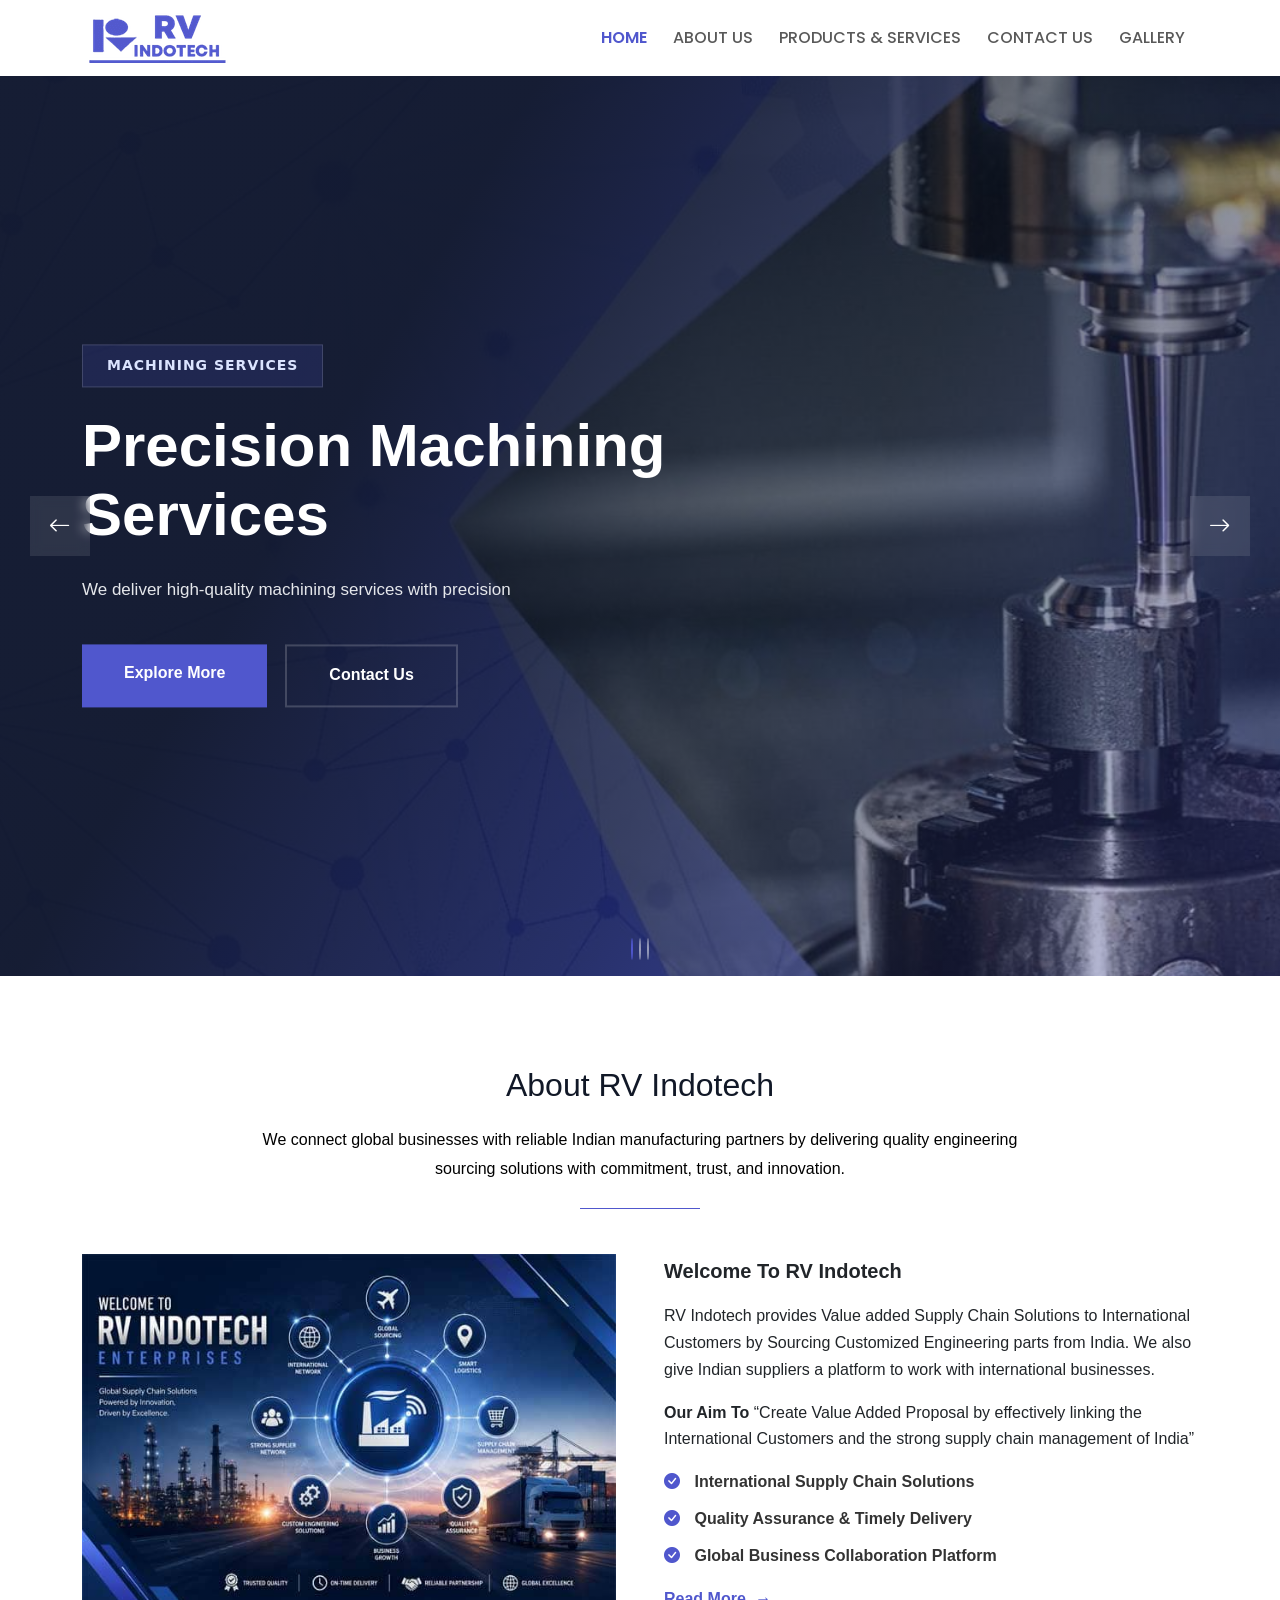
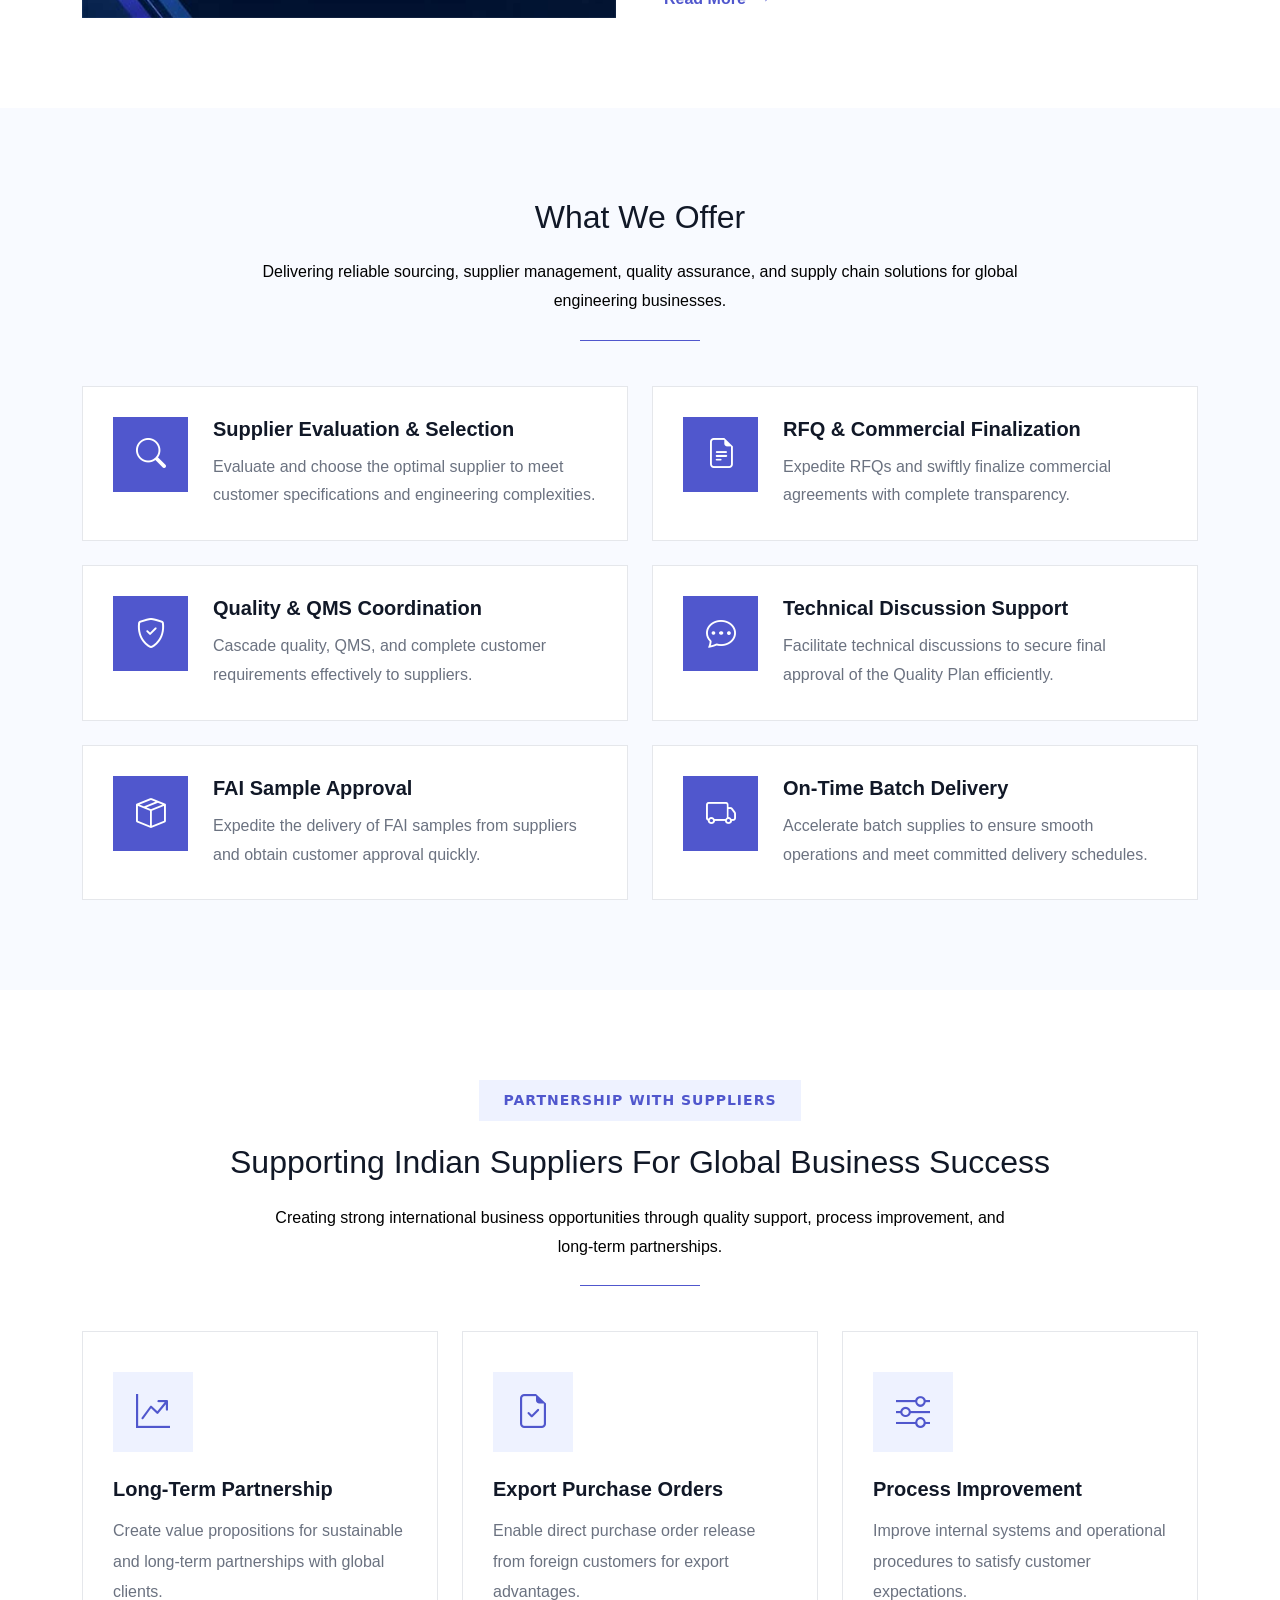
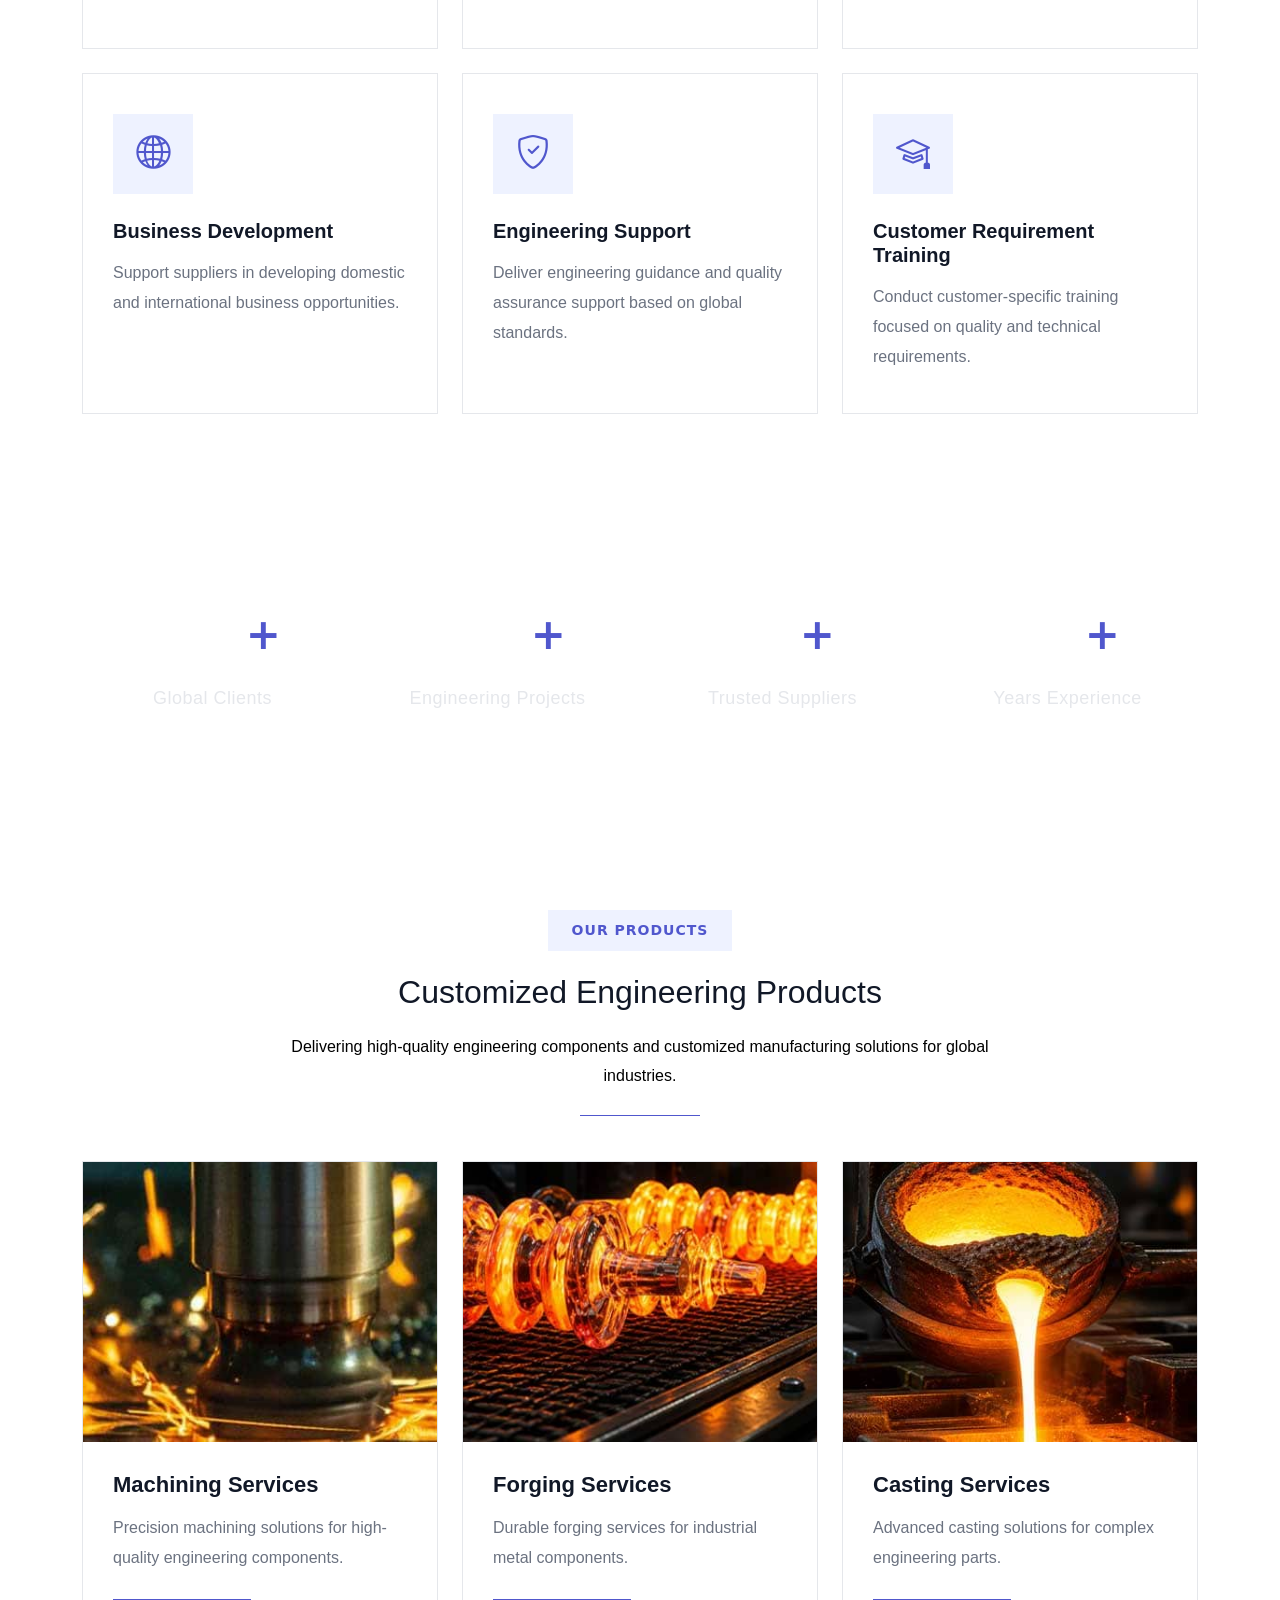
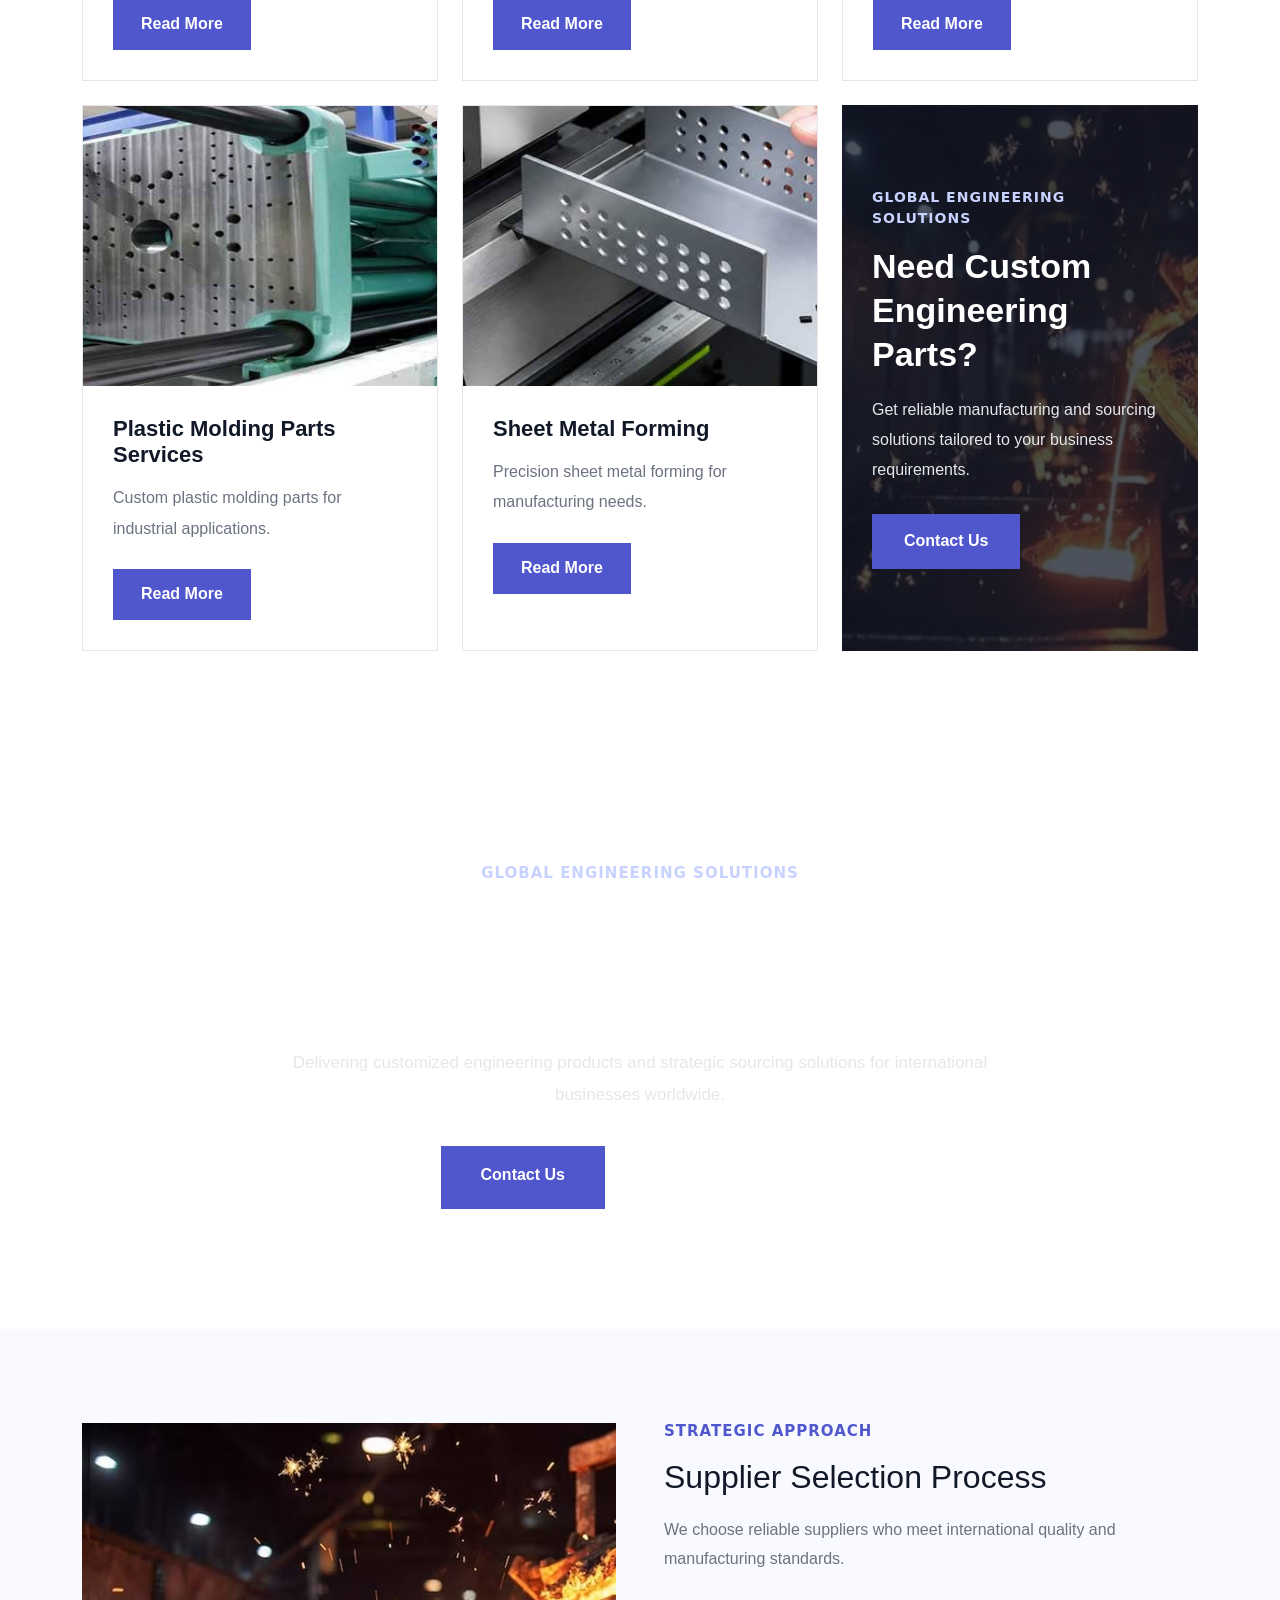
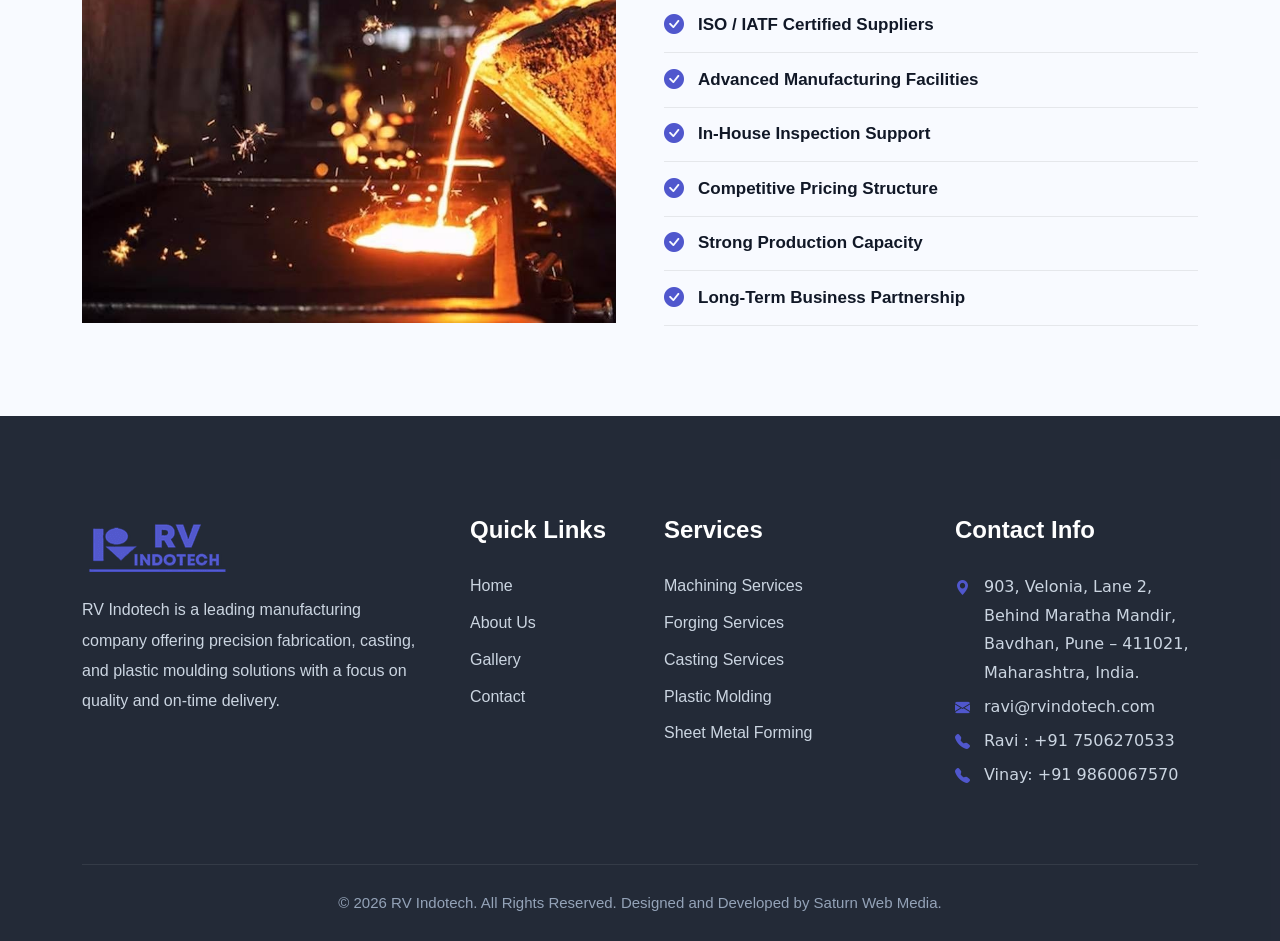
<file: index.html>
<!DOCTYPE html>
<html lang="en">
<head>
<meta charset="UTF-8">
<meta name="viewport" content="width=device-width, initial-scale=1.0">

<title>Home | R V Indotech</title>

<link rel="stylesheet" href="assets/css/style.css">
<link rel="icon" type="image/png" href="assets/images/Fevicon.png">
  <!-- Bootstrap -->
  <link href="https://cdn.jsdelivr.net/npm/bootstrap@5.3.3/dist/css/bootstrap.min.css" rel="stylesheet">

  <!-- Bootstrap Icons -->
  <link rel="stylesheet" href="https://cdn.jsdelivr.net/npm/bootstrap-icons@1.11.3/font/bootstrap-icons.min.css">

  <!-- Google Fonts -->
  <link href="https://fonts.googleapis.com/css2?family=Poppins:wght@300;400;500;600;700&display=swap" rel="stylesheet">
  <link href="https://unpkg.com/aos@2.3.1/dist/aos.css" rel="stylesheet">
</head>
<body>
    <!--========================= Navigation Section Start =========================-->
<header class="container-fluid">
<nav class="navbar navbar-expand-lg">
  <div class="container">
    <!-- Logo -->
     <a class="navbar-brand" href="index.html">
      <img src="assets/images/RV-Logo.png" alt="Logo">
    </a>
    <!-- Toggle (Mobile) -->
    <button class="navbar-toggler" type="button" data-bs-toggle="collapse" data-bs-target="#navbarNav">
      <span class="navbar-toggler-icon"></span>
    </button>
    <!-- Menu -->
    <div class="collapse navbar-collapse justify-content-end" id="navbarNav">
      <ul class="navbar-nav ">

        <li class="nav-item">
          <a class="nav-link active" href="index.html">HOME</a>
        </li>

        <li class="nav-item">
          <a class="nav-link " href="about.html">ABOUT US</a>
        </li>
<!-- dropdown items -->
      <li class="nav-item dropdown">
      <a class="nav-link dropdown-toggle custom-drop" href="#" role="button" data-bs-toggle="dropdown">
    PRODUCTS & SERVICES
     </a>
  <ul class="dropdown-menu custom-dropdown">
    <li><a class="dropdown-item" href="machining.html">Machining</a></li>
    <li><a class="dropdown-item" href="forging.html">Forging</a></li>
    <li><a class="dropdown-item" href="casting.html">Casting</a></li>
    <li><a class="dropdown-item" href="plastic-molding-parts.html">Plastic Molding Parts</a></li>
    <li><a class="dropdown-item" href="sheet-metal-forming-and-fabrication.html">
      Sheet Metal Forming & Fabrication
    </a></li>
  </ul>
</li>   
        <li class="nav-item"><a class="nav-link " href="contact-us.html">CONTACT US</a></li>

        <li class="nav-item"><a class="nav-link " href="gallery.html">GALLERY</a></li>
      </ul>
    </div>

  </div>
</nav>
</header>
<!--========================= Navigation Section End=========================-->

<!--========================= Hero Section start=========================-->
<!-- Creative Homepage Banner -->

<section class="indotech-creative-banner">

    <div id="indotechCreativeSlider"
    class="carousel slide carousel-fade"
    data-bs-ride="carousel"
    data-bs-interval="4000">

        <!-- Indicators -->

        <div class="carousel-indicators indotech-banner-indicators">

            <button type="button" data-bs-target="#indotechCreativeSlider" data-bs-slide-to="0" class="active"></button>

            <button type="button" data-bs-target="#indotechCreativeSlider" data-bs-slide-to="1"></button>

            <button type="button" data-bs-target="#indotechCreativeSlider" data-bs-slide-to="2"></button>

        </div>

        <div class="carousel-inner">

            <!-- Slide 1 -->

            <div class="carousel-item active">

                <div class="indotech-banner-image">

                    <img src="assets/images/banner1.jpg" alt="Machining Services Banner">

                </div>

                <div class="indotech-banner-overlay"></div>

                <div class="container">

                    <div class="indotech-banner-content">

                        <span>
                            Machining Services
                        </span>

                        <h1>
                            Precision Machining Services
                        </h1>

                        <p>
                           We deliver high-quality machining services with precision
                        </p>

                        <div class="indotech-banner-buttons">

                            <a href="machining.html" class="indotech-main-btn text-decoration-none">
                                Explore More
                            </a>

                            <a href="contact-us.html" class="indotech-outline-btn text-decoration-none">
                                Contact Us
                            </a>

                        </div>

                    </div>

                </div>

            </div>

            <!-- Slide 2 -->

            <div class="carousel-item">

                <div class="indotech-banner-image">

                    <img src="assets/images/forging-services-banner.jpg" alt="Forging Services Banner">

                </div>

                <div class="indotech-banner-overlay"></div>

                <div class="container">

                    <div class="indotech-banner-content">

                        <span>
                            Forging Services
                        </span>

                        <h1>
                            Strong Metal Forming Solutions
                        </h1>

                        <p>
                          We deliver strong and reliable forged components with high durability for industrial use.
                        </p>

                        <div class="indotech-banner-buttons">

                            <a href="forging.html" class="indotech-main-btn text-decoration-none">
                                Our Services
                            </a>

                            <a href="contact-us.html" class="indotech-outline-btn text-decoration-none">
                                Read More
                            </a>

                        </div>

                    </div>

                </div>

            </div>

            <!-- Slide 3 -->

            <div class="carousel-item">

                <div class="indotech-banner-image">

                    <img src="assets/images/casting-services-banner.jpg" alt="Casting Services Banner">

                </div>

                <div class="indotech-banner-overlay"></div>

                <div class="container">

                    <div class="indotech-banner-content">

                        <span>
                           Casting Services
                        </span>

                        <h1>
                            Durable Industrial Castings
                        </h1>

                        <p>
                           We provide high-quality cast parts with accuracy, strength, and consistency.
                        </p>

                        <div class="indotech-banner-buttons">

                            <a href="casting.html" class="indotech-main-btn text-decoration-none">
                                Explore More
                            </a>

                            <a href="contact-us.html" class="indotech-outline-btn text-decoration-none">
                                Contact Now
                            </a>

                        </div>

                    </div>

                </div>

            </div>

        </div>

        <!-- Controls -->

        <button class="indotech-slider-prev"
        type="button"
        data-bs-target="#indotechCreativeSlider"
        data-bs-slide="prev">

            <i class="bi bi-arrow-left"></i>

        </button>

        <button class="indotech-slider-next"
        type="button"
        data-bs-target="#indotechCreativeSlider"
        data-bs-slide="next">

            <i class="bi bi-arrow-right"></i>

        </button>

    </div>

</section>
<!--========================= Hero Section End=========================-->

<!--========================= About Section start=========================-->

    <section class="rv-section pd-sec" id="about">
    <div class="container">
       <div class="indotech-heading-wrap "data-aos="fade-up">
    <div class="indotech-heading-top">

        <!-- <span>
           About
        </span> -->

    </div>
    <div class="indotech-heading-center">
        <h2>About RV Indotech</h2>
    </div>
    <div class="indotech-heading-bottom">
        <p>We connect global businesses with reliable Indian manufacturing partners by delivering quality engineering sourcing solutions with commitment, trust, and innovation.</p>
    </div>

</div>
    
      <div class="row align-items-center g-5">

        <div class="col-lg-6">
          <div class="rv-about-img">
            <img src="assets/images/about-img.jpg" alt="About">
          </div>
        </div>
        <div class="col-lg-6">
          <div class="rv-about-content">

            <h3>Welcome To RV Indotech</h3>

            <p>
              RV Indotech provides Value added Supply Chain Solutions to International Customers by Sourcing Customized Engineering parts from India. We also give Indian suppliers a platform to work with international businesses.
            </p>

            <p><strong>Our Aim To</strong>
             “Create Value Added Proposal by effectively linking
the International Customers and
the strong supply chain management of India”


            </p>

            <ul class="rv-about-list">
              <li><i class="bi bi-check-circle-fill"></i> International Supply Chain Solutions</li>
              <li><i class="bi bi-check-circle-fill"></i> Quality Assurance & Timely Delivery</li>
              <li><i class="bi bi-check-circle-fill"></i> Global Business Collaboration Platform</li>
            </ul>
<a href="about.html" style="color:#5057cd; text-decoration:none; font-weight:600;">
  Read More <span style="margin-left:5px;">→</span>
</a>
          </div>
        </div>

      </div>

    </div>
  </section>
    <!-- ==================== About Section End ======================= -->

  <!-- ==================== What We Offer Section Start ======================= -->
   
<section class="indotech-offer-section pd-sec">
    <div class="container">

        <!-- heading -->
         <div class="indotech-heading-wrap" data-aos="fade-up">
    <div class="indotech-heading-top">

        <!-- <span>
           About
        </span> -->

    </div>
    <div class="indotech-heading-center">
        <h2>What We Offer</h2>
    </div>
    <div class="indotech-heading-bottom">
        <p>Delivering reliable sourcing, supplier management, quality assurance, and supply chain solutions for global engineering businesses.</p>
    </div>

</div>
        <div class="row g-4">

            <!-- Item 1 -->
            <div class="col-lg-6">
                <div class="indotech-offer-card d-flex">

                    <div class="indotech-offer-icon">
                        <i class="bi bi-search"></i>
                    </div>

                    <div class="indotech-offer-content">
                        <h4>Supplier Evaluation & Selection</h4>
                        <p>
                            Evaluate and choose the optimal supplier to meet customer specifications and engineering complexities.
                        </p>
                    </div>

                </div>
            </div>

            <!-- Item 2 -->
            <div class="col-lg-6">
                <div class="indotech-offer-card d-flex">

                    <div class="indotech-offer-icon">
                        <i class="bi bi-file-earmark-text"></i>
                    </div>

                    <div class="indotech-offer-content">
                        <h4>RFQ & Commercial Finalization</h4>
                        <p>
                            Expedite RFQs and swiftly finalize commercial agreements with complete transparency.
                        </p>
                    </div>

                </div>
            </div>

            
        
            <!-- Item 4 -->
            <div class="col-lg-6">
                <div class="indotech-offer-card d-flex">

                    <div class="indotech-offer-icon">
                        <i class="bi bi-shield-check"></i>
                    </div>

                    <div class="indotech-offer-content">
                        <h4>Quality & QMS Coordination</h4>
                        <p>
                            Cascade quality, QMS, and complete customer requirements effectively to suppliers.
                        </p>
                    </div>

                </div>
            </div>

            <!-- Item 5 -->
            <div class="col-lg-6">
                <div class="indotech-offer-card d-flex">

                    <div class="indotech-offer-icon">
                        <i class="bi bi-chat-dots"></i>
                    </div>

                    <div class="indotech-offer-content">
                        <h4>Technical Discussion Support</h4>
                        <p>
                            Facilitate technical discussions to secure final approval of the Quality Plan efficiently.
                        </p>
                    </div>

                </div>
            </div>

            <!-- Item 6 -->
            <div class="col-lg-6">
                <div class="indotech-offer-card d-flex">

                    <div class="indotech-offer-icon">
                        <i class="bi bi-box-seam"></i>
                    </div>

                    <div class="indotech-offer-content">
                        <h4>FAI Sample Approval</h4>
                        <p>
                            Expedite the delivery of FAI samples from suppliers and obtain customer approval quickly.
                        </p>
                    </div>

                </div>
            </div>

            <!-- Item 7 -->
            <div class="col-lg-6">
                <div class="indotech-offer-card d-flex">

                    <div class="indotech-offer-icon">
                        <i class="bi bi-truck"></i>
                    </div>

                    <div class="indotech-offer-content">
                        <h4>On-Time Batch Delivery</h4>
                        <p>
                            Accelerate batch supplies to ensure smooth operations and meet committed delivery schedules.
                        </p>
                    </div>

                </div>
            </div>

        </div>
    </div>
</section>
  <!-- ==================== What We Offer End ======================= -->

  <!-- ==================== Partnership Section Start ======================= -->

<section class="indotech-partner-card-section pd-sec">
    <div class="container">
 <!-- heading -->
         <div class="indotech-heading-wrap" data-aos="fade-up">
    <div class="indotech-heading-top">

        <span>
           Partnership With Suppliers
        </span>

    </div>
    <div class="indotech-heading-center">
        <h2>Supporting Indian Suppliers For Global Business Success</h2>
    </div>
    <div class="indotech-heading-bottom">
        <p>Creating strong international business opportunities through quality support, process improvement, and long-term partnerships.</p>
    </div>

</div>


        <div class="row g-4">

            <!-- Card 1 -->
            <div class="col-lg-4 col-md-6">
                <div class="indotech-partner-card">

                    <div class="indotech-partner-icon">
                        <i class="bi bi-graph-up-arrow"></i>
                    </div>

                    <h4>
                        Long-Term Partnership
                    </h4>

                    <p>
                        Create value propositions for sustainable and long-term partnerships with global clients.
                    </p>

                </div>
            </div>

            <!-- Card 2 -->
            <div class="col-lg-4 col-md-6">
                <div class="indotech-partner-card">

                    <div class="indotech-partner-icon">
                        <i class="bi bi-file-earmark-check"></i>
                    </div>

                    <h4>
                        Export Purchase Orders
                    </h4>

                    <p>
                        Enable direct purchase order release from foreign customers for export advantages.
                    </p>

                </div>
            </div>

            <!-- Card 3 -->
            <div class="col-lg-4 col-md-6">
                <div class="indotech-partner-card">

                    <div class="indotech-partner-icon">
                        <i class="bi bi-sliders"></i>
                    </div>

                    <h4>
                        Process Improvement
                    </h4>

                    <p>
                        Improve internal systems and operational procedures to satisfy customer expectations.
                    </p>

                </div>
            </div>

            <!-- Card 4 -->
            <div class="col-lg-4 col-md-6">
                <div class="indotech-partner-card">

                    <div class="indotech-partner-icon">
                        <i class="bi bi-globe2"></i>
                    </div>

                    <h4>
                        Business Development
                    </h4>

                    <p>
                        Support suppliers in developing domestic and international business opportunities.
                    </p>

                </div>
            </div>

            <!-- Card 5 -->
            <div class="col-lg-4 col-md-6">
                <div class="indotech-partner-card">

                    <div class="indotech-partner-icon">
                        <i class="bi bi-shield-check"></i>
                    </div>

                    <h4>
                        Engineering Support
                    </h4>

                    <p>
                        Deliver engineering guidance and quality assurance support based on global standards.
                    </p>

                </div>
            </div>

            <!-- Card 6 -->
            <div class="col-lg-4 col-md-6">
                <div class="indotech-partner-card">

                    <div class="indotech-partner-icon">
                        <i class="bi bi-mortarboard"></i>
                    </div>

                    <h4>
                        Customer Requirement Training
                    </h4>

                    <p>
                        Conduct customer-specific training focused on quality and technical requirements.
                    </p>

                </div>
            </div>

        </div>

    </div>
</section>
  <!-- ==================== Partnership Section End ======================= -->

 <!--========================= Counter Section Start =========================-->

<section class="indotech-counter-section">

    <div class="container">

        <div class="row g-4">

            <!-- Counter -->
            <div class="col-lg-3 col-md-6">

                <div class="indotech-counter-box">

                    <h2 class="counter">150</h2>

                    <span>+</span>

                    <p>
                        Global Clients
                    </p>

                </div>

            </div>

            <!-- Counter -->
            <div class="col-lg-3 col-md-6">

                <div class="indotech-counter-box">

                    <h2 class="counter">300</h2>

                    <span>+</span>

                    <p>
                        Engineering Projects
                    </p>

                </div>

            </div>

            <!-- Counter -->
            <div class="col-lg-3 col-md-6">

                <div class="indotech-counter-box">

                    <h2 class="counter">50</h2>

                    <span>+</span>

                    <p>
                        Trusted Suppliers
                    </p>

                </div>

            </div>

            <!-- Counter -->
            <div class="col-lg-3 col-md-6">

                <div class="indotech-counter-box">

                    <h2 class="counter">10</h2>

                    <span>+</span>

                    <p>
                        Years Experience
                    </p>

                </div>

            </div>

        </div>

    </div>

</section>
 <!--========================= Counter Section End =========================-->

  <!-- ==================== Products Section Start ======================= -->

<section class="indotech-product-section pd-sec">
    <div class="container">
<!-- heading -->
         <div class="indotech-heading-wrap" data-aos="fade-up">
    <div class="indotech-heading-top">

        <span>
          Our Products

        </span>

    </div>
    <div class="indotech-heading-center">
        <h2>Customized Engineering Products
</h2>
    </div>
    <div class="indotech-heading-bottom">
        <p>Delivering high-quality engineering components and customized manufacturing solutions for global industries.

</p>
    </div>

</div>
    
        <div class="row g-4">

            <!-- Product 1 -->
            <div class="col-lg-4 col-md-6">
                <div class="indotech-product-card">

                    <div class="indotech-product-image">
                        <img src="assets/images/machining-services.jpg" alt="Machining Services">
                    </div>

                    <div class="indotech-product-content">

                        <h4>
                            Machining Services
                        </h4>

                        <p>
                           Precision machining solutions for high-quality engineering components.
                        </p>

                        <a href="machining.html" class="indotech-product-btn text-decoration-none">
                            Read More
                        </a>

                    </div>

                </div>
            </div>

            <!-- Product 2 -->
            <div class="col-lg-4 col-md-6">
                <div class="indotech-product-card">

                    <div class="indotech-product-image">
                         <img src="assets/images/forging-services.jpg" alt="Forging Services">
                    </div>

                    <div class="indotech-product-content">

                        <h4>
                             Forging Services 
                        </h4>

                        <p>
                           Durable forging services for industrial metal components.
                        </p>

                        <a href="forging.html" class="indotech-product-btn text-decoration-none">
                            Read More
                        </a>

                    </div>

                </div>
            </div>

            <!-- Product 3 -->
            <div class="col-lg-4 col-md-6">
                <div class="indotech-product-card">

                    <div class="indotech-product-image">
                        <img src="assets/images/casting-services.jpg" alt="Casting Services">
                    </div>

                    <div class="indotech-product-content">

                        <h4>
                            Casting Services
                        </h4>

                        <p>
                            Advanced casting solutions for complex engineering parts.
                        </p>

                        <a href="casting.html" class="indotech-product-btn text-decoration-none">
                            Read More
                        </a>

                    </div>

                </div>
            </div>

            <!-- Product 4 -->
            <div class="col-lg-4 col-md-6">
                <div class="indotech-product-card">

                    <div class="indotech-product-image">
                        <img src="assets/images/plastic-molding-parts-services.jpg" alt="Plastic Parts Services">
                    </div>

                    <div class="indotech-product-content">

                        <h4>
                            Plastic Molding Parts Services
                        </h4>

                        <p>
                            Custom plastic molding parts for industrial applications.
                        </p>

                        <a href="plastic-molding-parts.html" class="indotech-product-btn text-decoration-none">
                            Read More
                        </a>

                    </div>

                </div>
            </div>

            <!-- Product 5 -->
            <div class="col-lg-4 col-md-6">
                <div class="indotech-product-card">

                    <div class="indotech-product-image">
                        <img src="assets/images/sheet-metal-forming-and-fabrication-services.jpg" alt="Sheet Metal Forming">
                    </div>

                    <div class="indotech-product-content">

                        <h4>
                           Sheet Metal Forming
                        </h4>

                        <p>
                            Precision sheet metal forming for manufacturing needs.
                        </p>

                        <a href="sheet-metal-forming-and-fabrication.html" class="indotech-product-btn text-decoration-none">
                            Read More
                        </a>

                    </div>

                </div>
            </div>

            <!-- Product 6 -->
           <!-- Product 6 CTA Card -->
<div class="col-lg-4 col-md-6">

    <div class="indotech-product-cta-card">

        <div class="indotech-product-cta-overlay">

            <span>
                Global Engineering Solutions
            </span>

            <h3>
                Need Custom Engineering Parts?
            </h3>

            <p>
                Get reliable manufacturing and sourcing solutions tailored to your business requirements.
            </p>

            <a href="contact-us.html" class="indotech-product-cta-btn text-decoration-none">
                Contact Us
            </a>

        </div>

    </div>

</div>

        </div>

    </div>
</section>
 <!--========================= Products Section End =========================-->

 <!--========================= CTA Section Start =========================-->

<section class="indotech-bg-cta">

    <div class="container">

        <div class="indotech-bg-cta-content text-center">

            <span>
                Global Engineering Solutions
            </span>

            <h2 data-aos="zoom-in">
                Reliable Manufacturing & Supply Chain Partner
            </h2>

            <p>
                Delivering customized engineering products and strategic sourcing solutions for international businesses worldwide.
            </p>

            <div class="indotech-bg-cta-btns">

                <a href="contact-us.html" class="indotech-bg-main-btn text-decoration-none">
                    Contact Us
                </a>

                <a href="gallery.html" class="indotech-bg-outline-btn text-decoration-none">
                    Explore Products
                </a>

            </div>

        </div>

    </div>

</section>
<!--========================= CTA Section End=========================-->

<!--========================= Strategic Supplier Section Start =========================-->

<section class="indotech-supplier-section pd-sec">
    <div class="container">

        <div class="row align-items-center g-5">

            <!-- Image -->
            <div class="col-lg-6">

                <div class="indotech-supplier-image">

                    <img src="assets/images/casting-services-banner.jpg" alt="">

                </div>

            </div>

            <!-- Content -->
            <div class="col-lg-6">

                <div class="indotech-supplier-content">

                    <span>
                        Strategic Approach
                    </span>

                    <h2>
                        Supplier Selection Process
                    </h2>

                    <p>
                        We choose reliable suppliers who meet international quality and manufacturing standards.
                    </p>

                  <ul class="indotech-supplier-points">

    <li>
        <i class="bi bi-check-circle-fill"></i>
        ISO / IATF Certified Suppliers
    </li>

    <li>
        <i class="bi bi-check-circle-fill"></i>
        Advanced Manufacturing Facilities
    </li>

    <li>
        <i class="bi bi-check-circle-fill"></i>
        In-House Inspection Support
    </li>

    <li>
        <i class="bi bi-check-circle-fill"></i>
        Competitive Pricing Structure
    </li>

    <li>
        <i class="bi bi-check-circle-fill"></i>
        Strong Production Capacity
    </li>

    <li>
        <i class="bi bi-check-circle-fill"></i>
        Long-Term Business Partnership
    </li>

</ul>

                </div>

            </div>

        </div>

    </div>
</section>
<!--========================= Strategic Supplier Section End =========================-->

<!--=========================Footer Section Start=========================-->
<footer class="indotech-overlay-footer">

    <!-- Overlay -->
    <div class="indotech-overlay-bg"></div>

    <div class="container position-relative">

        <div class="row g-5">

            <!-- Company Info -->
            <div class="col-lg-4 col-md-6">

                <div class="indotech-footer-info">

                    <a href="#" class="indotech-footer-brand text-decoration-none">
                      <img src="assets/images/RV-Logo.png" alt="">
                    </a>

                    <p>
                        RV Indotech is a leading manufacturing company offering precision fabrication, casting, and plastic moulding solutions with a focus on quality and on-time delivery.
                    </p>

                    <!-- <div class="indotech-footer-socials">

                        <a href="#">
                            <i class="bi bi-facebook"></i>
                        </a>

                        <a href="#">
                            <i class="bi bi-instagram"></i>
                        </a>

                        <a href="#">
                            <i class="bi bi-linkedin"></i>
                        </a>

                        <a href="#">
                            <i class="bi bi-twitter-x"></i>
                        </a>

                    </div> -->

                </div>

            </div>

            <!-- Quick Links -->
            <div class="col-lg-2 col-md-6">

                <div class="indotech-footer-menu">

                    <h4>Quick Links</h4>

                    <ul>

                        <li><a href="index.html">Home</a></li>

                        <li><a href="about.html">About Us</a></li>

                        <li><a href="gallery.html">Gallery</a></li>

                        <li><a href="contact-us.html">Contact</a></li>

                    </ul>

                </div>

            </div>

            <!-- Services -->
            <div class="col-lg-3 col-md-6">

                <div class="indotech-footer-menu">

                    <h4> Services</h4>
                    <ul>

                        <li><a href="machining.html">Machining Services</a></li>

                        <li><a href="forging.html">Forging Services</a></li>

                        <li><a href="casting.html">Casting Services</a></li>

                        <li><a href="plastic-molding-parts.html">Plastic Molding</a></li>

                        <li><a href="sheet-metal-forming-and-fabrication.html">Sheet Metal Forming</a></li>

                    </ul>

                </div>

            </div>

            <!-- Contact -->
            <div class="col-lg-3 col-md-6">

                <div class="indotech-footer-contact">

                    <h4>
                        Contact Info
                    </h4>

                    <div class="indotech-contact-box">
                        <i class="bi bi-geo-alt-fill"></i>
                        <span>
                           903, Velonia, Lane 2, Behind Maratha Mandir, Bavdhan, Pune – 411021, Maharashtra, India.
                        </span>
                    </div>

                    <div class="indotech-contact-box">
                        <i class="bi bi-envelope-fill"></i>
                        <span>
                           ravi@rvindotech.com
                        </span>                    
                    </div>
                    <div class="indotech-contact-box">
                        <i class="bi bi-telephone-fill"></i>
                        <span>
                             Ravi : +91 7506270533
                        </span>
                    </div>
 <div class="indotech-contact-box">
                        <i class="bi bi-telephone-fill"></i>
                        <span>
                             Vinay: +91 9860067570
                        </span>
                    </div>
                </div>

            </div>

        </div>

        <!-- Bottom -->

        <div class="indotech-footer-copy">

            <p>
                © 2026 RV Indotech. All Rights Reserved. Designed and Developed by <a href="https://saturnwebmedia.com/" class="text-decoration-none ">Saturn Web Media.</a>
            </p>

        </div>

    </div>

</footer>
<!--=========================Footer Section End=========================-->
        <script src="https://cdn.jsdelivr.net/npm/bootstrap@5.3.3/dist/js/bootstrap.bundle.min.js"></script>
<script>

const indotechSlider = document.querySelector('#indotechCreativeSlider');

const carousel = new bootstrap.Carousel(indotechSlider, {

    interval:4000,
    ride:'carousel',
    pause:false,
    wrap:true

});

</script>
<script src="https://unpkg.com/aos@2.3.1/dist/aos.js"></script>
<script>
  AOS.init({
    duration: 1000,
    once: true
  });
</script>
</body>
</html>
</file>
<file: assets/css/style.css>
@import url('https://fonts.googleapis.com/css2?family=Poppins:ital,wght@0,100;0,200;0,300;0,400;0,500;0,600;0,700;0,800;0,900;1,100;1,200;1,300;1,400;1,500;1,600;1,700;1,800;1,900&display=swap');
*{
    padding: 0px;
    margin: 0px;
}
html, body {
  overflow-x: hidden;

}
html {
    scroll-behavior: smooth;
}
/* Navigation */
.nav-item .nav-link{
    font-weight: 500;
    font-family: "Poppins", sans-serif;
}
li.nav-item {
    padding: 5px;
}
/* Dropdown styling */
.dropdown-menu {
  border-radius: 8px;
  border: none;
  padding: 10px 0;
}
.nav-item .nav-link:hover {
  /* background: #5359cd; */
  color: #5359cd;
  padding-left: 25px;
      transition: 0.3s;

}

.nav-item .nav-link.active{
    color: #5057cd !important;
    font-weight: 600;
}
.dropdown-item:hover {
  background-color: #f1f1f1;
  color: #000;
}
/*show dropdown on hover (desktop only) */
@media (min-width: 992px) {
  .nav-item.dropdown:hover .dropdown-menu {
    display: block;
    margin-top: 0;
    border-radius: 0px;
  }
}

/* dropdown */

.custom-drop {
  position: relative;
  font-weight: 500;
  display: inline-block;
  padding-bottom: 5px;
}

.custom-drop.dropdown-toggle::after {
  display: none !important;
}

.custom-drop::after {
  content: "";
  position: absolute;
  left: 0;
  bottom: 0;
  width: 0%;
  height: 2px;
  background: #5359cd;
  transition: 0.3s ease;
}

.custom-drop:hover::after {
  width: 100%;
}

.custom-dropdown {
  border: none;
  border-radius: 12px;
  padding: 8px 0;
  box-shadow: 0 10px 30px rgba(0,0,0,0.15);
  animation: dropFade 0.25s ease-in-out;
}

.custom-dropdown .dropdown-item {
  padding: 10px 18px;
  font-size: 14px;
  transition: 0.3s ease;
}

.custom-dropdown .dropdown-item:hover {
  background: #5359cd;
  color: #fff;
  padding-left: 25px;
}

@keyframes dropFade {
  from {
    opacity: 0;
    transform: translateY(10px);
  }
  to {
    opacity: 1;
    transform: translateY(0);
  }
}

h2{
  font-family: 'Lucida Sans',  sans-serif;
  font-size: 25px;
  margin-bottom:15px;
  color:var(--dark);
}
h1,h2,h3,h4,h5,h6{
  font-family: 'Lucida Sans',  sans-serif;
  font-weight: 500;
  margin-bottom: 15px;
}
p{
  font-family: 'Public Sans', sans-serif;
  line-height: 1.68;
}
li, a{
    font-family: 'Public Sans', sans-serif;
    line-height: 1.68;

}
/* Section Common */
    .rv-section{
      padding:90px 0;
    }
    .rv-title{
      text-align:center;
      margin-bottom:60px;
    }

    .rv-title p{
      color:var(--text);
      max-width:700px;
      margin:auto;
      line-height:1.8;
    }
.pd-sec{
  padding-top: 90px;
  padding-bottom: 90px;
}
@media(max-width:480px){
    .pd-sec{
  padding-top: 50px;
  padding-bottom: 50px;
}
}
/* =========================================================
  HOMEPAGE SECTION
========================================================= */
/* Main Heading */
.indotech-heading-wrap{
    max-width:900px;
    margin:0 auto 70px;
    text-align:center;
    position:relative;
    padding:0 15px;
}

/* Top */

.indotech-heading-top span{
    display:inline-block;
    background:#eef2ff;
    color:#5057cd;
    padding:10px 24px;
    font-size:14px;
    font-weight:700;
    letter-spacing:1px;
    text-transform:uppercase;
    margin-bottom:22px;
}

/* Main Title */

.indotech-heading-center h2{
  /* font-size: 30px; */
    color:#111827;
    line-height:1.2;
    margin-bottom:22px;
}

/* Bottom */

.indotech-heading-bottom p{
    max-width:760px;
    margin:auto;
    /* color:#6b7280; */
color: #000;
/* font-weight: 400; */
    font-size:16px;
    line-height:1.8;
}

/* Decorative Line */

.indotech-heading-wrap::after{
    content:'';
    width:120px;
    height:1px;
    background:#5057cd;
    position:absolute;
    left:50%;
    transform:translateX(-50%);
    bottom:-25px;
}

/* Responsive */

@media(max-width:991px){

.indotech-heading-center h2{
    font-size:44px;
}

}

@media(max-width:767px){

.indotech-heading-wrap{
    margin-bottom:55px;
}

.indotech-heading-top span{
    font-size:12px;
    padding:8px 18px;
}

.indotech-heading-center h2{
    font-size:32px;
}

.indotech-heading-bottom p{
    font-size:15px;
}

.indotech-heading-wrap::after{
    width:80px;
}

}

/* =========================================================
  BANNER SLIDER
========================================================= */

.indotech-creative-banner{
    position: relative;
    overflow: hidden;
}

/* Slider Image */

.indotech-banner-image img{
    width: 100%;
    height: 100vh;
    object-fit: cover;
    transform: scale(1.05);
}

/* Overlay */

.indotech-banner-overlay{
    position: absolute;
    inset: 0;
    background: linear-gradient(
    120deg,
    rgba(17,24,39,0.92) 30%,
    rgba(17,24,39,0.60) 60%,
    rgba(80,87,205,0.30) 100%
    );
}

/* Content */

.indotech-banner-content{
    position: absolute;
    top: 50%;
    transform: translateY(-50%);
    z-index: 5;
    max-width: 760px;
}

.indotech-banner-content span{
    display: inline-block;
    background: rgba(80,87,205,0.18);
    border: 1px solid rgba(255,255,255,0.15);
    color: #dbe4ff;
    padding: 10px 24px;
    font-size: 14px;
    font-weight: 700;
    text-transform: uppercase;
    letter-spacing: 1px;
    margin-bottom: 24px;
}

.indotech-banner-content h1{
    color: #fff;
    font-size: 60px;
    font-weight: 800;
    line-height: 1.15;
    margin-bottom: 25px;
}

.indotech-banner-content p{
    color: #e5e7eb;
    font-size: 17px;
    line-height: 1.9;
    max-width: 650px;
    margin-bottom: 38px;
}

/* Buttons */

.indotech-banner-buttons{
    display: flex;
    gap: 18px;
    flex-wrap: wrap;
}

.indotech-main-btn{
    background: #5057cd;
    color: #fff;
    padding: 16px 42px;
    font-size: 16px;
    font-weight: 700;
    transition: 0.4s;
}

.indotech-main-btn:hover{
    background: #fff;
    color: #111827;
}

.indotech-outline-btn{
    border: 2px solid rgba(255,255,255,0.18);
    color: #fff;
    padding: 16px 42px;
    font-size: 16px;
    font-weight: 700;
    transition: 0.4s;
}

.indotech-outline-btn:hover{
    background: #fff;
    color: #111827;
}

/* Slider Controls */

.indotech-slider-prev,
.indotech-slider-next{
    position: absolute;
    top: 50%;
    transform: translateY(-50%);
    width: 60px;
    height: 60px;
    border: none;
    background: rgba(255,255,255,0.10);
    backdrop-filter: blur(6px);
    color: #fff;
    z-index: 10;
    transition: 0.4s;
}

.indotech-slider-prev:hover,
.indotech-slider-next:hover{
    background: #5057cd;
}

.indotech-slider-prev{
    left: 30px;
}

.indotech-slider-next{
    right: 30px;
}

.indotech-slider-prev i,
.indotech-slider-next i{
    font-size: 22px;
}

/* Indicators */

.indotech-banner-indicators{
    margin-bottom: 35px;
}

.indotech-banner-indicators button{
    width: 2px !important;
    height: 2px !important;
    border-radius: 50%;
    background: #fff !important;
    opacity: 0.5;
}

.indotech-banner-indicators .active{
    background: #5057cd !important;
    opacity: 1;
}

/* =========================================================
   LARGE DEVICES
========================================================= */

@media(max-width:1199px){

.indotech-banner-content h1{
    font-size: 60px;
}

}

/* =========================================================
   TABLET DEVICES
========================================================= */

@media(max-width:991px){

.indotech-banner-image img{
    height: 90vh;
}

.indotech-banner-content{
    max-width: 100%;
    padding: 0 20px;
}

.indotech-banner-content h1{
    font-size: 48px;
}

.indotech-banner-content p{
    font-size: 16px;
}

.indotech-slider-prev,
.indotech-slider-next{
    width: 50px;
    height: 50px;
}

}
/* =========================================================
   MOBILE FIX FOR BANNER CONTENT
========================================================= */

@media(max-width:767px){

/* Slider Height */

.indotech-banner-image img{
    height:100vh;
}

/* Content Center */

.indotech-banner-content{
    position:absolute;
    top:50%;
    left:50%;
    transform:translate(-50%,-50%);
    width:100%;
    padding:0 20px;
    text-align:center;
    z-index:5;
}

/* Tag */

.indotech-banner-content span{
    font-size:11px;
    padding:8px 16px;
    margin-bottom:16px;
}

/* Heading */

.indotech-banner-content h1{
    font-size:20px;
    line-height:1.3;
    margin-bottom:18px;
}

/* Paragraph */

.indotech-banner-content p{
    font-size:14px;
    line-height:1.8;
    margin-bottom:25px;
}

/* Buttons */

.indotech-banner-buttons{
    justify-content:center;
    flex-direction:column;
    align-items:center;
    gap:12px;
}

.indotech-main-btn,
.indotech-outline-btn{
    width:220px;
    text-align:center;
    padding:14px 20px;
    font-size:14px;
}

/* Controls */

.indotech-slider-prev,
.indotech-slider-next{
    width:42px;
    height:42px;
    top:50%;
}

.indotech-slider-prev{
    left:10px;
}

.indotech-slider-next{
    right:10px;
}

.indotech-slider-prev i,
.indotech-slider-next i{
    font-size:16px;
}

/* Dots */

.indotech-banner-indicators{
    margin-bottom:12px;
}

.indotech-banner-indicators button{
    width:1px !important;
    height:1px !important;
}

}
/* =========================================================
   SMALL MOBILE DEVICES
========================================================= */

@media(max-width:480px){

.indotech-banner-image img{
    height: 80vh;
}

.indotech-banner-content h1{
    font-size: 28px;
}

.indotech-banner-content p{
    font-size: 14px;
}

.indotech-main-btn,
.indotech-outline-btn{
    width: 100%;
    text-align: center;
}

}
/* =========================================================
   FOOTER SECTION
========================================================= */

.indotech-overlay-footer{
    position:relative;
    padding:100px 0 25px;
    overflow:hidden;
    background:url(../images/background-img.jpg);
    background-size:cover;
    background-position:center;
    background-attachment:fixed;
}

/* Overlay */

.indotech-overlay-bg{
    position:absolute;
    inset:0;
    background:rgba(17,24,39,0.92);
}

/* Brand */

.indotech-footer-brand{
    color:#fff;
    font-size:34px;
    font-weight:800;
    display:inline-block;
    margin-bottom:22px;
}

.indotech-footer-brand:hover{
    color:#5057cd;
}

/* Paragraph */

.indotech-footer-info p{
    color:#cbd5e1;
    line-height:1.9;
    margin-bottom:30px;
}

/* Social */

.indotech-footer-socials{
    display:flex;
    gap:14px;
}

.indotech-footer-socials a{
    width:46px;
    height:46px;
    background:rgba(255,255,255,0.08);
    color:#fff;
    display:flex;
    align-items:center;
    justify-content:center;
    font-size:18px;
    transition:0.4s;
}

.indotech-footer-socials a:hover{
    background:#5057cd;
    transform:translateY(-5px);
}

/* Footer Heading */

.indotech-footer-menu h4,
.indotech-footer-contact h4{
    color:#fff;
    font-size:24px;
    font-weight:700;
    margin-bottom:28px;
}

/* Links */

.indotech-footer-menu ul{
    padding:0;
    margin:0;
    list-style:none;
}

.indotech-footer-menu ul li{
    margin-bottom:10px;
}

.indotech-footer-menu ul li a{
    color:#cbd5e1;
    text-decoration:none;
    transition:0.4s;
}

.indotech-footer-menu ul li a:hover{
    color:#fff;
    padding-left:6px;
}

/* Contact */

.indotech-contact-box{
    display:flex;
    gap:14px;
    margin-bottom:5px;
}

.indotech-contact-box i{
    color:#5057cd;
    font-size:15px;
    margin-top:4px;
}

.indotech-contact-box span{
    color:#cbd5e1;
    line-height:1.8;
}

/* Bottom */

.indotech-footer-copy{
    border-top:1px solid rgba(255,255,255,0.08);
    margin-top:70px;
    padding-top:25px;
    text-align:center;
}

.indotech-footer-copy p{
    color:#94a3b8;
    margin:0;
    font-size:15px;
}
.indotech-footer-copy a{
     color:#94a3b8;
}
/* Responsive */

@media(max-width:991px){

.indotech-overlay-footer{
    padding:80px 0 25px;
}

.indotech-footer-brand{
    font-size:28px;
}

}

@media(max-width:767px){

.indotech-overlay-footer{
    padding:60px 0 20px;
}

.indotech-footer-brand{
    font-size:24px;
}

.indotech-footer-menu h4,
.indotech-footer-contact h4{
    font-size:22px;
}

.indotech-footer-copy{
    margin-top:45px;
}

}
/* =========================================================
  ABOUT SECTION
========================================================= */

    .rv-about-img img{
      width:100%;
      height:100%;
      object-fit:cover;
    }

    .rv-about-content h3{
      font-size:20px !important;
      margin-bottom:20px;
      font-weight:800;
    }
    .rv-about-list{
      list-style:none;
      padding:0;
    }

    .rv-about-list li{
      margin-bottom:10px;
      font-weight:600;
      color:#333;
    }

    .rv-about-list i{
      color:#5057cd;
      margin-right:10px;
    }

    /* Services */

    .rv-service-box{
      background:#fff;
      padding:35px 25px;
      border:1px solid #eee;
      transition:0.4s;
      height:100%;
    }

    .rv-service-box:hover{
      background:var(--primary);
      color:#fff;
      transform:translateY(-10px);
    }

    .rv-service-box:hover p,
    .rv-service-box:hover h4,
    .rv-service-box:hover i{
      color:#fff;
    }

    .rv-service-box i{
      font-size:50px;
      color:var(--primary);
      margin-bottom:20px;
      display:inline-block;
    }

    .rv-service-box h4{
      font-size:24px;
      font-weight:700;
      margin-bottom:15px;
    }

    .rv-service-box p{
      color:var(--text);
      line-height:1.8;
    }

/* =========================================================
  WHAT WE OFFER SECTION
========================================================= */
.indotech-offer-section{
    background:#f8faff;
}

.indotech-offer-card{
    background:#fff;
    padding:30px;
    gap:25px;
    height:100%;
    border:1px solid #e5e7eb;
    transition:0.4s;
    align-items:flex-start;
}

.indotech-offer-card:hover{
    transform:translateY(-8px);
    border-color:#5057cd;
    box-shadow:0 10px 30px rgba(0,0,0,0.08);
}

.indotech-offer-icon{
    min-width:75px;
    height:75px;
    background:#5057cd;
    color:#fff;
    display:flex;
    align-items:center;
    justify-content:center;
    font-size:30px;
}

.indotech-offer-content h4{
    font-size:20px;
    font-weight:700;
    margin-bottom:12px;
    color:#111827;
}

.indotech-offer-content p{
    color:#6b7280;
    line-height:1.8;
    margin:0;
}

@media(max-width:767px){

.indotech-offer-card{
    flex-direction:column;
}

}
/* =========================================================
   PARTNERSHIP SECTION
========================================================= */

/* Cards */

.indotech-partner-card{
    background:#fff;
    padding:40px 30px;
    height:100%;
    border:1px solid #e5e7eb;
    position:relative;
    overflow:hidden;
    transition:0.4s;
}

.indotech-partner-card::before{
    content:'';
    position:absolute;
    top:0;
    left:0;
    width:100%;
    height:5px;
    background:#5057cd;
    transform:scaleX(0);
    transition:0.4s;
}

.indotech-partner-card:hover::before{
    transform:scaleX(1);
}

.indotech-partner-card:hover{
    transform:translateY(-10px);
    box-shadow:0 15px 40px rgba(0,0,0,0.08);
}

.indotech-partner-icon{
    width:80px;
    height:80px;
    background:#eef2ff;
    color:#5057cd;
    display:flex;
    align-items:center;
    justify-content:center;
    font-size:34px;
    margin-bottom:25px;
    transition:0.4s;
}

.indotech-partner-card:hover .indotech-partner-icon{
    background:#5057cd;
    color:#fff;
}

.indotech-partner-card h4{
    font-size:20px;
    font-weight:700;
    margin-bottom:15px;
    color:#111827;
}

.indotech-partner-card p{
    color:#6b7280;
    line-height:1.9;
    margin:0;
}

@media(max-width:991px){

.indotech-card-heading h2{
    font-size:34px;
}

}

@media(max-width:767px){

.indotech-card-heading h2{
    font-size:28px;
}

.indotech-partner-card{
    padding:30px 25px;
}

}
/* =========================================================
   PRODUCT SECTION
========================================================= */

.indotech-product-heading span{
    color:#5057cd;
    font-size:15px;
    font-weight:700;
    text-transform:uppercase;
    letter-spacing:1px;
    display:inline-block;
    margin-bottom:15px;
}

.indotech-product-heading h2{
    
    color:#111827;
    margin-bottom:20px;
}

.indotech-product-heading p{
    max-width:760px;
    margin:auto;
    color:#6b7280;
    line-height:1.9;
}

/* Product Card */

.indotech-product-card{
    background:#fff;
    overflow:hidden;
    border:1px solid #e5e7eb;
    transition:0.4s;
    height:100%;
}

.indotech-product-card:hover{
    transform:translateY(-10px);
    box-shadow:0 15px 40px rgba(0,0,0,0.08);
}

.indotech-product-image{
    overflow:hidden;
}

.indotech-product-image img{
    width:100%;
    height:280px;
    object-fit:cover;
    transition:0.5s;
}

.indotech-product-card:hover .indotech-product-image img{
    transform:scale(1.08);
}

.indotech-product-content{
    padding:30px;
}

.indotech-product-content h4{
    font-size:22px;
    font-weight:700;
    margin-bottom:15px;
    color:#111827;
}

.indotech-product-content p{
    color:#6b7280;
    line-height:1.9;
    margin-bottom:25px;
}

.indotech-product-btn{
    display:inline-block;
    background:#5057cd;
    color:#fff;
    padding:12px 28px;
    font-weight:600;
    transition:0.4s;
}

.indotech-product-btn:hover{
    background:#111827;
    color:#fff;
}
.indotech-product-section{
    background:#ffffff;
}

@media(max-width:991px){

.indotech-product-heading h2{
    font-size:34px;
}

}

@media(max-width:767px){

.indotech-product-heading h2{
    font-size:28px;
}

.indotech-product-image img{
    height:230px;
}

.indotech-product-content{
    padding:25px;
}

}

/* Product CTA Card */

.indotech-product-cta-card{
    background:
    linear-gradient(rgba(17,24,39,0.75),rgba(17,24,39,0.75)),
    url(../images/about-homepage.jpg);
    background-size:cover;
    background-position:center;
    min-height:100%;
    display:flex;
    align-items:center;
    padding:40px 30px;
    position:relative;
    overflow:hidden;
}

.indotech-product-cta-overlay span{
    color:#c7d2fe;
    font-size:14px;
    font-weight:700;
    text-transform:uppercase;
    letter-spacing:1px;
    display:inline-block;
    margin-bottom:15px;
}

.indotech-product-cta-overlay h3{
    color:#fff;
    font-size:34px;
    font-weight:800;
    line-height:1.3;
    margin-bottom:18px;
}

.indotech-product-cta-overlay p{
    color:#e5e7eb;
    line-height:1.9;
    margin-bottom:28px;
}

.indotech-product-cta-btn{
    display:inline-block;
    background:#5057cd;
    color:#fff;
    padding:14px 32px;
    font-weight:700;
    transition:0.4s;
}

.indotech-product-cta-btn:hover{
    background:#fff;
    color:#111827;
}

@media(max-width:767px){

.indotech-product-cta-overlay h3{
    font-size:28px;
}

}

/* =========================================================
  SUPPLIER SELECTION PROCESS SECTION
========================================================= */

.indotech-supplier-section{
    background:#f8faff;
}

.indotech-supplier-image img{
    width:100%;
    height:500px;
    object-fit:cover;
}

.indotech-supplier-content span{
    color:#5057cd;
    font-size:15px;
    font-weight:700;
    text-transform:uppercase;
    letter-spacing:1px;
    display:inline-block;
    margin-bottom:15px;
}

.indotech-supplier-content h2{
   
    color:#111827;
    margin-bottom:20px;
}

.indotech-supplier-content p{
    color:#6b7280;
    line-height:1.8;
    margin-bottom:25px;
}
/* Supplier Points */

.indotech-supplier-points{
    padding:0;
    margin:0;
    list-style:none;
}

.indotech-supplier-points li{
    display:flex;
    align-items:center;
    gap:14px;
    padding:10px 0;
    border-bottom:1px solid #e5e7eb;
    font-size:17px;
    font-weight:600;
    color:#111827;
}

.indotech-supplier-points li i{
    color:#5057cd;
    font-size:20px;
}

/* =========================================================
  COUNTER SECTION
========================================================= */

.indotech-counter-section{
    padding:90px 0;
    background:
    linear-gradient(rgba(17,24,39,0.82),rgba(17,24,39,0.82)),
    url(../images/background-img.jpg);
    background-size:cover;
    background-position:center;
    background-attachment:fixed;
}

.indotech-counter-box{
    text-align:center;
    color:#fff;
}

.indotech-counter-box h2{
    display:inline-block;
    font-size:58px;
    font-weight:800;
    margin-bottom:10px;
}

.indotech-counter-box span{
    font-size:42px;
    font-weight:800;
    color:#5057cd;
}

.indotech-counter-box p{
    font-size:18px;
    color:#e5e7eb;
    margin-top:10px;
    letter-spacing:0.5px;
}

/* Responsive */

@media(max-width:991px){

.indotech-counter-box h2{
    font-size:48px;
}

}

@media(max-width:767px){

.indotech-counter-section{
    padding:70px 0;
}

.indotech-counter-box h2{
    font-size:38px;
}

.indotech-counter-box span{
    font-size:30px;
}

.indotech-counter-box p{
    font-size:16px;
}

}

/* =========================================================
 CTA SECTION
========================================================= */
.indotech-bg-cta{
    padding:120px 0;
    background:
    linear-gradient(rgba(17,24,39,0.78),rgba(17,24,39,0.78)),
    url(../images/breadcrum-image.jpg);
    background-size:cover;
    background-position:center;
    background-attachment:fixed;
    overflow:hidden;
}

/* Content */

.indotech-bg-cta-content span{
    color:#c7d2fe;
    font-size:15px;
    font-weight:700;
    text-transform:uppercase;
    letter-spacing:1px;
    display:inline-block;
    margin-bottom:20px;
}

.indotech-bg-cta-content h2{
    color:#fff;
    font-size:45px;
    font-weight:700;
    line-height:1.3;
    max-width:900px;
    margin:auto auto 25px;
}

.indotech-bg-cta-content p{
    color:#e5e7eb;
    line-height:1.9;
    max-width:760px;
    margin:auto auto 35px;
    font-size:17px;
}

/* Buttons */

.indotech-bg-cta-btns{
    display:flex;
    justify-content:center;
    gap:18px;
    flex-wrap:wrap;
}

.indotech-bg-main-btn{
    background:#5057cd;
    color:#fff;
    padding:16px 40px;
    font-size:16px;
    font-weight:700;
    transition:0.4s;
}

.indotech-bg-main-btn:hover{
    background:#fff;
    color:#111827;
}

.indotech-bg-outline-btn{
    border:2px solid rgba(255,255,255,0.25);
    color:#fff;
    padding:16px 40px;
    font-size:16px;
    font-weight:700;
    transition:0.4s;
}

.indotech-bg-outline-btn:hover{
    background:#fff;
    color:#111827;
    border-color:#fff;
}

/* Responsive */

@media(max-width:991px){

.indotech-bg-cta-content h2{
    font-size:42px;
}

}

@media(max-width:767px){

.indotech-bg-cta{
    padding:90px 0;
}

.indotech-bg-cta-content h2{
    font-size:30px;
}

.indotech-bg-cta-content p{
    font-size:15px;
}

.indotech-bg-main-btn,
.indotech-bg-outline-btn{
    width:100%;
    text-align:center;
}

}

/* =========================================================
  ABOUT PAGE SECTION 
========================================================= */
/* breadcrumb */
.breadcrumb-section {
  background: linear-gradient(rgba(0,0,0,0.6), rgba(0,0,0,0.6)),
              url(../images/breadcrum-image.jpg);
   background-position: center;
   background-repeat: no-repeat;
            
}
.about {
    display: flex;
    align-items: center;
    justify-content: space-between;
    gap: 40px;
    margin-top: 50px;
}

.about img {
    /* width: 48%; */
    border-radius: 10px;
}

.about-text {
    width: 48%;
}

.about-text h1 {
    color: #2c3e94;
    margin-bottom: 15px;
}

.about-text p {
    line-height: 1.7;
    color: #555;
}
@media (max-width: 768px) {
    .about {
        flex-direction: column;
    }

    .about img,
    .about-text {
        width: 100%;
    }
}
/* Team Section */
.team-section {
  background: url(../images/background-img.jpg);
    background-attachment: fixed;
 
}

.team-title {
    text-align: center;
    margin-bottom: 40px;
    color: #ffffff;
}

.team {
    display: flex;
    gap: 30px;
    flex-wrap: wrap;
}

.member {
    flex: 1;
    min-width: 300px;
    background: #fff;
    padding: 25px;
    border-radius: 10px;
    box-shadow: 0 3px 10px rgba(0,0,0,0.05);
}

.member h3 {
    margin-bottom: 5px;
    color: #5157cb;
}

.member span {
    display: block;
    margin-bottom: 15px;
    font-weight: bold;
    color: #777;
}


.experts-section {
    background: #f4f7fb;
    padding: 60px 0;
}


/* TITLE */
.experts-title {
    text-align: center;
    font-size: 32px;
    color: #1f2a44;
    margin-bottom: 10px;
    position: relative;
}

.experts-title::after {
    content: "";
    width: 50px;
    height: 3px;
    background: #3b82f6;
    display: block;
    margin: 10px auto 0;
}

/* SUBTEXT */
.experts-subtitle {
    text-align: center;
    max-width: 700px;
    margin: 0 auto 40px;
    color: #6b7280;
    line-height: 1.6;
}

/* LAYOUT */
.experts-wrapper {
    display: flex;
    gap: 40px;
    align-items: center;
}

/* LEFT BOX */
.experts-left {
    background: #fff;
    padding: 30px;
    border-radius: 15px;
    width: 50%;
}

/* ITEM */
.expert-item {
    display: flex;
    align-items: center;
    gap: 15px;
    padding: 15px 0;
    border-bottom: 1px dashed #ddd;
}

.expert-item:last-child {
    border-bottom: none;
}

.icon {
    width: 45px;
    height: 45px;
    background: #eef4ff;
    border-radius: 50%;
    display: flex;
    align-items: center;
    justify-content: center;
    font-size: 20px;
}

.expert-item p {
    margin: 0;
    color: #374151;
}

/* IMAGE */
.experts-right {
    width: 50%;
}

.experts-right img {
    width: 100%;
    border-radius: 20px;
}

@media (max-width: 768px) {
    .experts-wrapper {
        flex-direction: column;
    }

    .experts-left,
    .experts-right {
        width: 100%;
    }
}
.swiper {
  width: 100%;
  padding: 20px 0;
}

.slider-img {
  width: 100%;
  border-radius: 10px;
}

.t-color{
  color: #02060f;
}

/* breadcrumb */
/* .breadcrumb-section {
  background: linear-gradient(rgba(0,0,0,0.6), rgba(0,0,0,0.6)),
              url(../images/breadcrum-image.jpg) center/cover no-repeat;
 background-position: center;

} */


/* ================= AIM BOX ================= */

.our-aim-card{
    margin-top:30px;
       background:  #545acce3;
    color:#fff;
    padding:35px;
    border-radius:5px;
    box-shadow:0 10px 30px rgba(0,0,0,0.08);
}



/* ================= MOBILE ================= */

@media(max-width:900px){

.about-container{
    flex-direction:column;
}


}
.about-container{
    display:flex;
    gap:60px;
    align-items:center;
    flex-wrap:wrap;
}

.about-right img{
    width:100%;
    /* border-radius:25px; */
    box-shadow:0 10px 30px rgba(0,0,0,0.1);
}
.about-left-sec img{
    border-radius:10px;

}

.card{
    border:none;
    border-radius:15px;
    box-shadow:0 5px 20px rgba(0,0,0,0.08);
    transition:0.3s;
}

.card:hover{
    transform:translateY(-8px);
}

/* .carousel-control-prev-icon,
.carousel-control-next-icon{
    background-color:#000;
    border-radius:50%;
    padding:15px;
} */

/* 

  :root{
      --primary:#5057cd;
      --dark:#1d1f2c;
      --light:#ffffff;
      --gray:#6b7280;
      --section:#eef1ff;
      --border:#e5e7eb;
    }



.rv-hero-slider{
      width:100%;
      height:88vh;
      overflow:hidden;
      position:relative;
    }

    .rv-slider-track{
      display:flex;
      width:300%;
      animation:rvSlide 15s infinite;
    }

    .rv-slide-item{
      width:100%;
      height:88vh;
      position:relative;
      flex-shrink:0;
    }

    .rv-slide-image{
      width:100%;
      height:100%;
      object-fit:cover;
      filter:brightness(0.45);
    }

    .rv-slide-overlay{
      position:absolute;
      top:50%;
      left:8%;
      transform:translateY(-50%);
      color:#fff;
      max-width:650px;
    }

    .rv-slide-title{
      font-size:56px;
      margin-bottom:20px;
      line-height:1.2;
    }

    .rv-slide-text{
      font-size:18px;
      color:#f1f1f1;
      margin-bottom:28px;
    }

    .rv-primary-btn{
      display:inline-block;
      background:var(--primary);
      color:#fff;
      padding:14px 30px;
      text-decoration:none;
      font-size:15px;
      transition:0.3s;
    }

    .rv-primary-btn:hover{
      background:#3d44b5;
    }

    @keyframes rvSlide{

      0%{
        transform:translateX(0);
      }

      30%{
        transform:translateX(0);
      }

      35%{
        transform:translateX(-100%);
      }

      65%{
        transform:translateX(-100%);
      }

      70%{
        transform:translateX(-200%);
      }

      100%{
        transform:translateX(-200%);
      }
    }


    .rv-common-section{
      padding:90px 8%;
    }

    .rv-section-heading{
      text-align:center;
      margin-bottom:55px;
    }

    .rv-section-title{
      font-size:40px;
      color:var(--dark);
      margin-bottom:12px;
    }

    .rv-section-subtitle{
      color:var(--gray);
      max-width:800px;
      margin:auto;
    }

    .rv-about-section{
      padding:90px 8%;
    }

    .rv-about-wrapper{
      display:grid;
      grid-template-columns:1fr 1fr;
      gap:50px;
      align-items:center;
    }

    .rv-about-image{
      width:100%;
      height:450px;
      object-fit:cover;
    }

    .rv-about-content h3{
      font-size:34px;
      color:var(--dark);
      margin-bottom:20px;
    }

    .rv-about-content p{
      color:var(--gray);
      margin-bottom:18px;
    }

    .rv-card-layout{
      display:grid;
      grid-template-columns:repeat(auto-fit,minmax(280px,1fr));
      gap:25px;
    }

    .rv-info-card,
    .rv-service-card,
    .rv-partner-card{
      background:#fff;
      border:1px solid var(--border);
      padding:35px;
      transition:0.3s;
    }

    .rv-info-card:hover,
    .rv-service-card:hover,
    .rv-partner-card:hover{
      transform:translateY(-5px);
      border-color:var(--primary);
    }

    .rv-info-card h3,
    .rv-service-card h3,
    .rv-partner-card h3{
      color:var(--primary);
      margin-bottom:16px;
      font-size:22px;
    }

    .rv-info-card p,
    .rv-service-card p,
    .rv-partner-card p{
      color:var(--gray);
      font-size:15px;
    }

 
    .rv-light-background{
      background:var(--section);
    }


    .rv-product-grid{
      display:grid;
      grid-template-columns:repeat(auto-fit,minmax(280px,1fr));
      gap:25px;
    }

    .rv-product-card{
      background:#fff;
      border:1px solid var(--border);
    }

    .rv-product-content{
      padding:30px;
    }

    .rv-product-content h3{
      margin-bottom:15px;
      color:var(--dark);
      font-size:22px;
    }

    .rv-product-content p{
      color:var(--gray);
      font-size:15px;
    }

    .rv-footer{
      background:var(--dark);
      color:#fff;
      text-align:center;
      padding:30px;
    }


    @media(max-width:900px){

      .rv-navbar{
        display:none;
      }

      .rv-about-wrapper{
        grid-template-columns:1fr;
      }

      .rv-slide-title{
        font-size:38px;
      }

      .rv-hero-slider,
      .rv-slide-item{
        height:70vh;
      }

      .rv-common-section,
      .rv-about-section{
        padding:70px 6%;
      }
    } */
     
/* ===== MAIN SECTION ===== */
.rs-services-single{
  padding: 80px 0;
}
.service-section h2{
    font-size: 22px;
    margin-bottom: 20px;
    text-transform: capitalize;
    /* color: #5359cd; */
}
.service-section h4{
    font-size: 20px;
    margin-bottom: 20px;
}
.service-section .rs-services-single h5{
    font-size: 17px !important;
}
.services-list li{
    border-radius: 0px;
    margin-bottom: 13px;
    background: #f8f9fa;
}
/* IMAGE */
.services-img img{
  width: 100%;
  /* border-radius: 8px; */
}

/* ===== SIDEBAR ===== */
.services-list{
  list-style: none;
  padding: 0;
  margin: 0;
  border-radius: 10px;
  /* overflow: hidden; */
  /* box-shadow: 0 10px 25px rgba(0,0,0,0.08); */
}

.services-list li a{
  display: block;
  padding: 12px 15px;
  text-decoration: none;
  color: #333;
  border-bottom: 1px solid #eee;
  transition: 0.3s;
}

.services-list li a:hover,
.services-list li a.active{
  background: #5359cd;
  color: #fff;
  padding-left: 22px;
  /* border-radius: 0px; */
}

/* CALL BOX */
.services-add{
  background: #f8f9fa;
    background-position: center;
    color: #000000;
    padding: 26px;
    border-radius: 0px;
    margin-top: 20px;

}
.services-add h4{
  font-size: 1.4rem;
}
.services-add a{
    color: #ffffff;
    text-decoration: none;
    font-weight: 500;
    background: #5359cd;
    padding: 7px 11px;
    border-radius: 2px;
}
.service-section p{
  font-family: 'Public Sans', sans-serif;
  color: #4d5765;
  line-height: 1.68;
}
.service-section li, a{
    font-family: 'Public Sans', sans-serif;
    color: #4d5765;
    line-height: 1.68;

}
.call-banner {
  position: relative;
  background: url('../images/forging-services.jpg') center/cover no-repeat;
  height: 400px;
  padding: 20px;
  display: flex;
  align-items: center;
  justify-content: center;
  text-align: center;
  color: #fff;
  font-family: 'Georgia', serif;
}

.overlay {
  position: absolute;
  inset: 0;
  background: #000000a3;
}

.content {
  position: relative;
  z-index: 2;
}

.icon {
  width: 70px;
  height: 70px;
  background:#5359cd;
  border-radius: 50%;
  display: flex;
  align-items: center;
  justify-content: center;
  font-size: 28px;
  margin: 0 auto 20px;
}



.divider {
  width: 120px;
  height: 2px;
  border-bottom: 3px dashed #ffffff;
  margin: 20px auto;
}

.phone {
  font-size: 32px;
  font-weight: bold;
  letter-spacing: 2px;
}
/* CHECK LIST */
.check-lists3 li{
  margin-bottom: 8px;
}

/*=================================
 contact section 
 ================================*/
.section a {
    text-decoration: none;
    color: rgb(0, 0, 0);
}
.pt-100 {
  padding-top: 100px;
}

.pb-100 {
  padding-bottom: 100px;
}
.section {
    padding: 20px;
    border: 1px solid #efebeb;
    border-radius: 5px;
    transition: 0.3s ease;
}

/* Hover effect */
.section:hover {
    background-color: #5359cd;
    color: #fff;
    cursor: pointer;
    box-shadow: 0 8px 20px rgba(0,0,0,0.15);
    transform: translateY(-3px);
}
/* Heading default */
.section h4 {
    color: #5359cd;
    transition: 0.3s ease;
}

/* Change heading color on hover */
.section:hover h4 {
    color: #fff;
}

/* Links default */


/* Links on hover */
.section:hover a {
    color: #fff;
}

.section i {
    margin-right: 5px;
}

/* .footer-section {
    background-image: linear-gradient(#5359cd, #3e439ab3), url(../images/footer_bg.webp);
    background-size: cover;
    background-position: center;
} */
</file>
